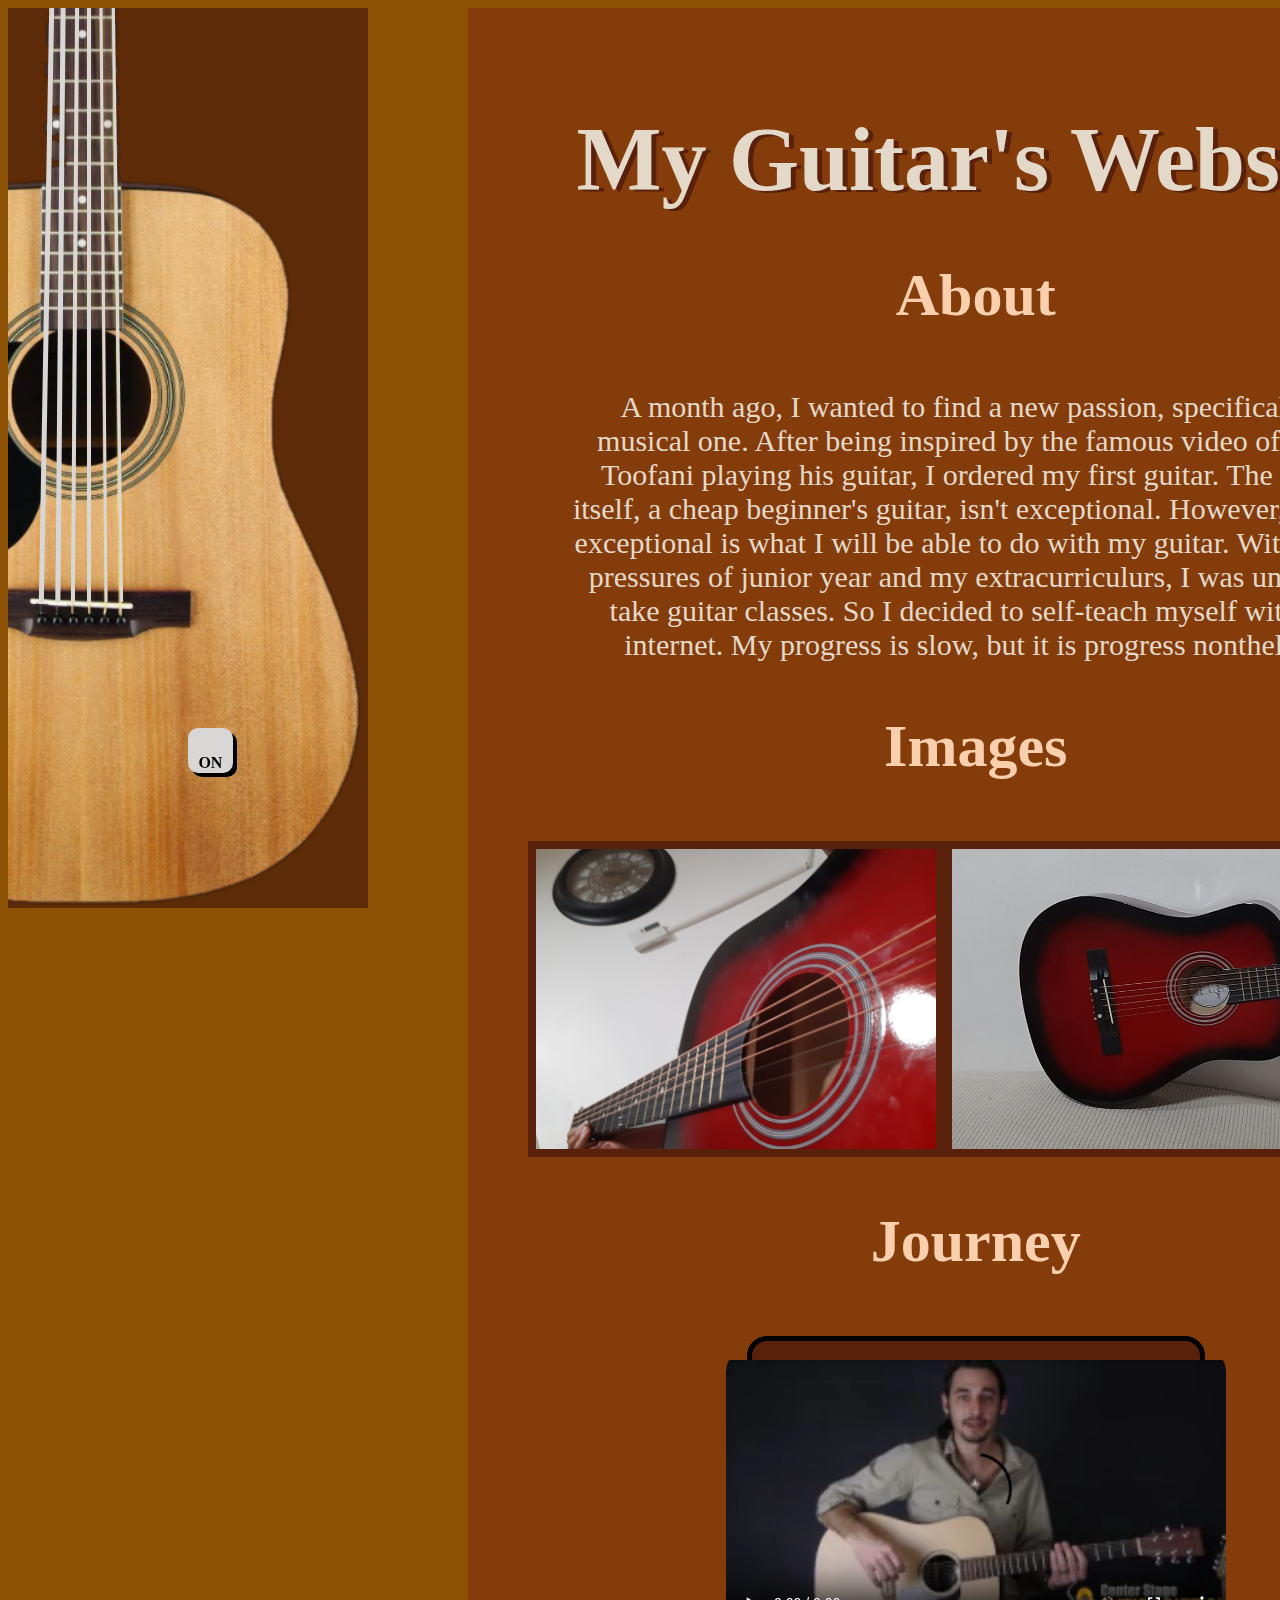
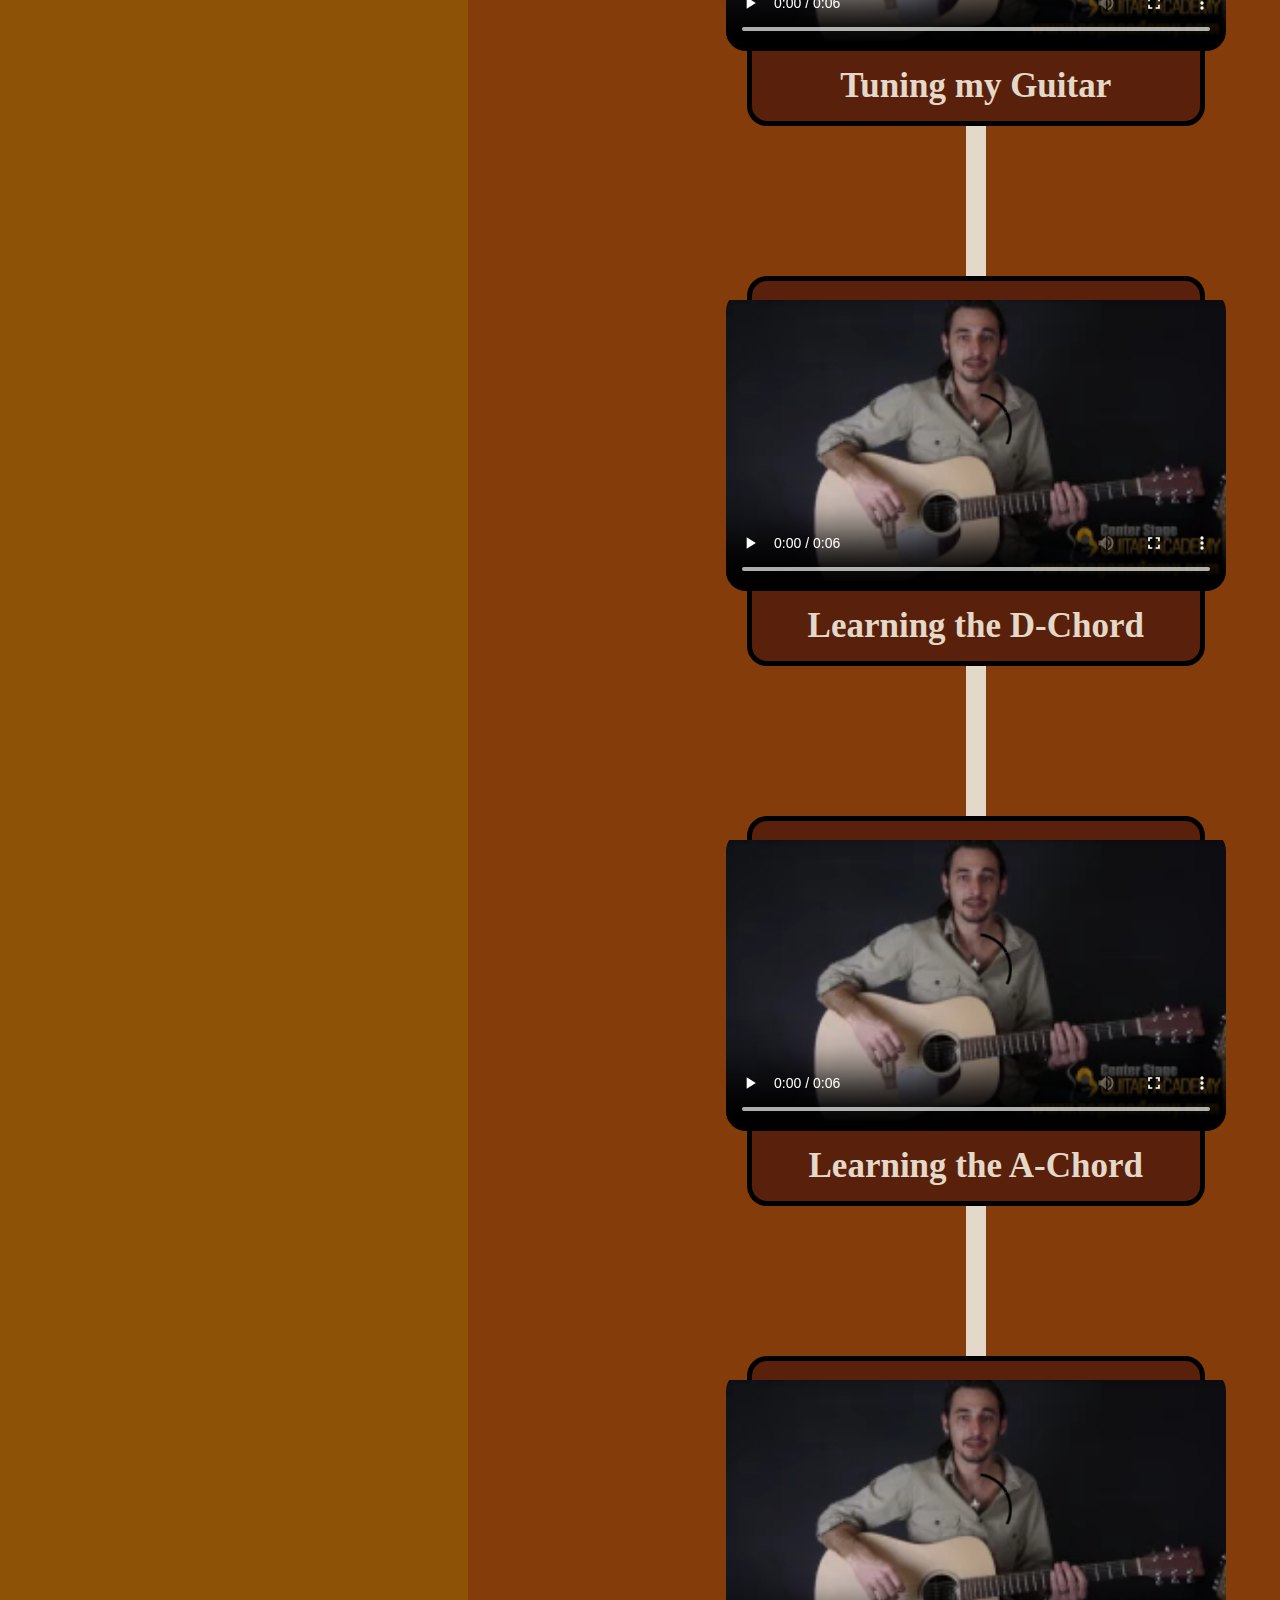
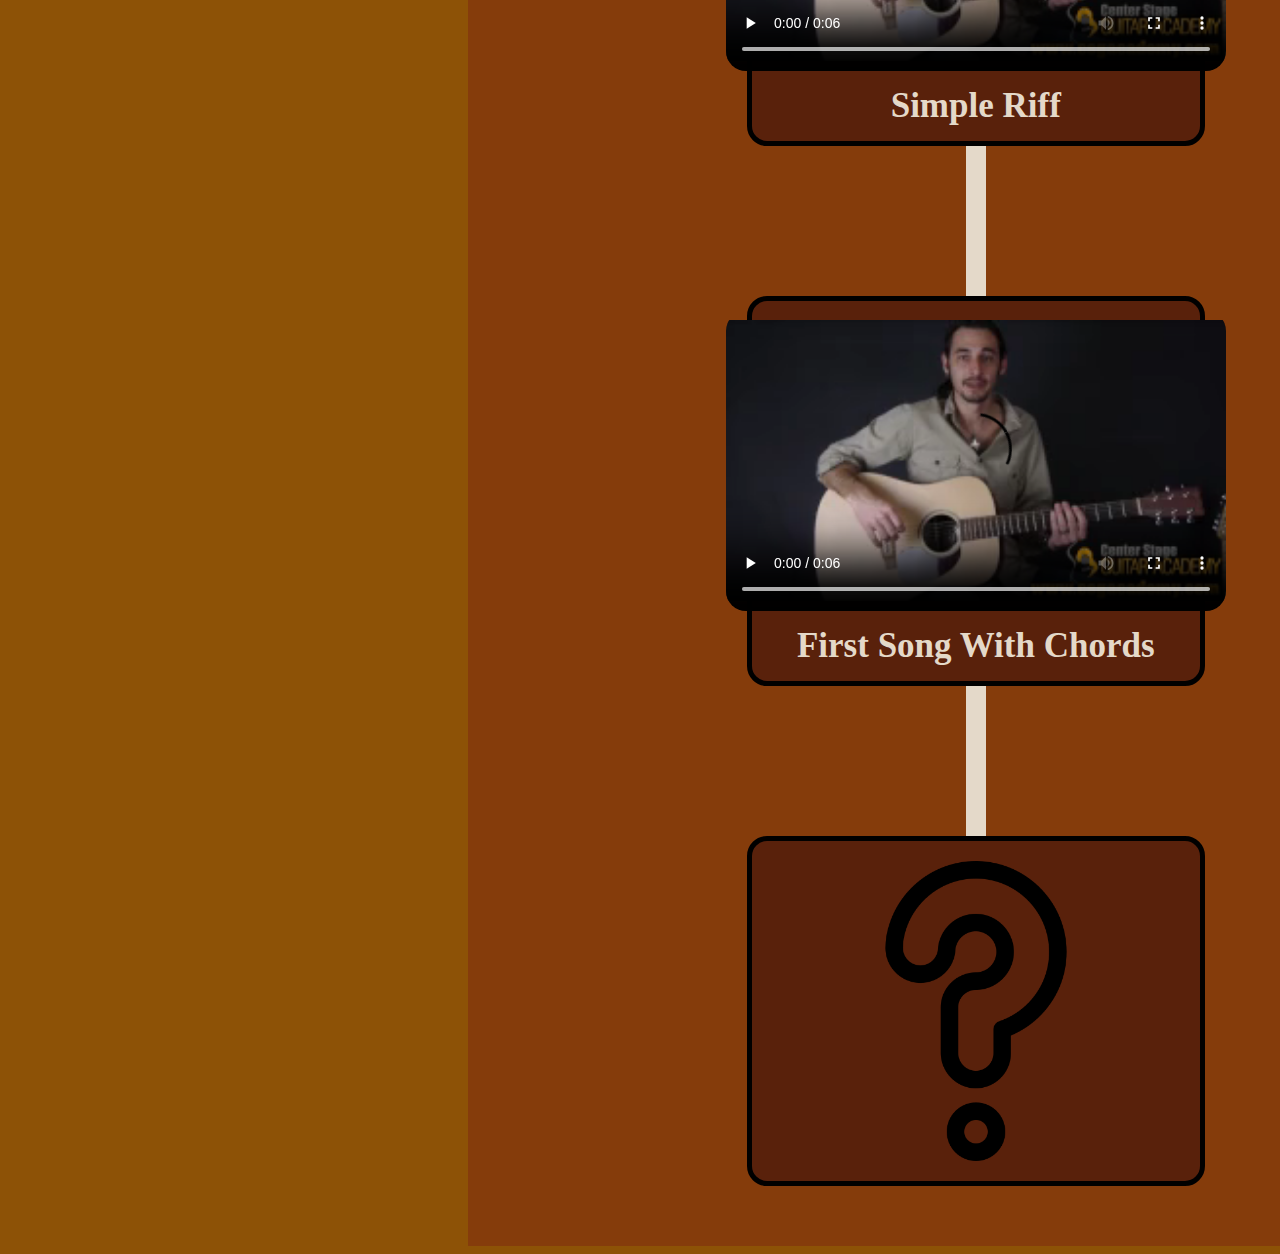
<file: ASC_TF/index.html>
<html lang="en">
<head>
    <meta charset="UTF-8">
    <meta http-equiv="X-UA-Compatible" content="IE=edge">
    <meta name="viewport" content="width=device-width, initial-scale=1.0">
    <title>My Guitar</title>

    <!-- favicon -->
    <link rel="icon" href="images/guitar_icon.png">

    <link rel="stylesheet" href="style.css">
</head>
<body>    
    <div id="page">
        <div id="interactive_guitar">
            <img src="images/interactive_guitar.png" alt="interactive guitar">
            <div id="string_EL">
                <audio id="EL">
                    <source src="audio/EL.mp3"></source>
                </audio>
            </div>
            <div id="string_A">
                <audio id="A">
                    <source src="audio/A.mp3"></source>
                </audio>
            </div>
            <div id="string_D">
                <audio id="D">
                    <source src="audio/D.mp3"></source>
                </audio>
            </div>
            <div id="string_G">
                <audio id="G">
                    <source src="audio/G.mp3"></source>
                </audio>
            </div>
            <div id="string_B">
                <audio id="B">
                    <source src="audio/B.mp3"></source>
                </audio>
            </div>
            <div id="string_EH">
                <audio id="EH">
                    <source src="audio/EH.mp3"></source>
                </audio>
            </div>
            <div id="on"><p>ON</p></div>
        </div>

        <div id="main_content">
            <h1 id="main_title">My Guitar's Website</h1>

            <div id="about">
                <h2 class="sub_title">About</h2>
                <p class="text">
                    A month ago, I wanted to find a new passion, specifically a musical one. After being inspired by the famous video of Amin Toofani playing his guitar, I ordered my first guitar. The guitar itself, a cheap beginner's guitar, isn't exceptional. However, what is exceptional is what I will be able to do with my guitar. With all the pressures of junior year and my extracurriculurs, I was unable to take guitar classes. So I decided to self-teach myself with the internet. My progress is slow, but it is progress nontheless.
                </p>
            </div>
    
            <div id="images">
                <h2 class="sub_title">Images</h2>
                <div id="image_container">
                    <img src="images/guitar_pic1.jpg" alt="image of guitar">
                    <img src="images/guitar_pic2.jpg" alt="image of guitar">
                </div>
            </div>
    
            <div id="timeline">
                <h2 class="sub_title">Journey</h2>
                <div id="timeline_container">
                    <div class="card">
                        <div class="side_1">
                            <video class="video" controls>
                                <source src="videos/sample_playing.mp4" type="video/mp4">
                            </video>
                            <p class="description">Tuning my Guitar</p>
                        </div>
                        <div class="side_2">
                            <p class="text">When I first held my guitar, I had no clue how to even play it. My very first challenge was actually tuning the guitar and getting used to the strings and playing positions. It took about a day, but soon I could tune my guitar, sit in the correct position, and play a few notes with my pick.</p>
                        </div>
                    </div>
                    <div class="line_connect">&nbsp;</div>
                    <div class="card">
                        <div class="side_1">
                            <video class="video" controls>
                                <source src="videos/sample_playing.mp4" type="video/mp4">
                            </video>
                            <p class="description">Learning the D-Chord</p>
                        </div>
                        <div class="side_2">
                            <p class="text">Using a free online program, I started my first official guitar lesson. This lesson was all about the D-Chord. To most guitarists, the D-Chord is child's-play, however since it was my first chord, it was quite difficult to learn it. My fingers started hurting and slipping out of position. It took a few days, but I got the hang of it.</p>
                        </div>
                    </div>
                    <div class="line_connect">&nbsp;</div>
                    <div class="card">
                        <div class="side_1">
                            <video class="video" controls>
                                <source src="videos/sample_playing.mp4" type="video/mp4">
                            </video>
                            <p class="description">Learning the A-Chord</p>
                        </div>
                        <div class="side_2">
                            <p class="text">After the D-Chord, I moved on to learning the A-Chord. This also took a while to learn but wasn't anything too difficult. My next big challenge, however, was switching between the D-Chord and A-Chord while playing. At first, my switches were slow and inaccurate. Over the next week, with some practice, I was able to get decent switches between these two chords.</p>
                        </div>
                    </div>
                    <div class="line_connect">&nbsp;</div>
                    <div class="card">
                        <div class="side_1">
                            <video class="video" controls>
                                <source src="videos/sample_playing.mp4" type="video/mp4">
                            </video>
                            <p class="description">Simple Riff</p>
                        </div>
                        <div class="side_2">
                            <p class="text">Learning chords was useful, but I wanted to learn a simple riff just so I could play actual music on the guitar. Turns out, there are plenty of simple riffs that could be learned in about ten minutes. Here I am playing a watered down version of a riff from Smells Like Teen Spirit by Nirvana.</p>
                        </div>
                    </div>
                    <div class="line_connect">&nbsp;</div>
                    <div class="card">
                        <div class="side_1">
                            <video class="video" controls>
                                <source src="videos/sample_playing.mp4" type="video/mp4">
                            </video>
                            <p class="description">First Song With Chords</p>
                        </div>
                        <div class="side_2">
                            <p class="text">Here I am playing my first song with chords. It only consists of two really easy chords and it is called A Horse with No Name by America. While it is quite simple, these two chords are played throughout the entirety of the song.</p>
                        </div>
                    </div>
                    <div class="line_connect">&nbsp;</div>
                    <div class="card">
                        <div class="side_1">
                            <img src="images/question.png" class="video">
                        </div>
                    </div>
                </div>
            </div>
        </div>
    </div>

    <script src="script.js"></script>
    <script src="audio.js"></script>

</body>
</html>
</file>
<file: ASC_TF/style.css>
/* web variables */
:root{
    --rosewood: #720b174e;
    --sienna: #330a0c88;
    --copper: #8d5206;
    --shadow: #facfad;
    --bone: #E4D9C9;

    --headingFont: Consolas;
    --headingFont2: Corbel;
    --normalFont: Book Antiqua;
}

body {
    background-color: var(--copper);
}

#main_title {
    font-family: var(--headingFont);
    color: var(--bone);
    font-size: 90px;
    text-shadow: 5px 2px var(--sienna);
    margin: 40px;
    text-align: center;
}

#page {
    display: flex;
}

#interactive_guitar{
    margin-left: 0px;
    margin-right: 50px;
    height: 100vh;
    position: sticky;
    display: flex;
    top: 0;
    left: 0;
    background-color: var(--sienna);
}

#interactive_guitar img {
    position: relative;
    z-index: 1;
    height: 100vh;
}

@keyframes strings {
    0%   {background-color:rgb(217, 214, 214);}
    25%  {background-color:rgb(254, 11, 11);}
    50%  {background-color:rgb(170, 255, 1);}
    75%  {background-color:rgb(30, 0, 255);}
    100% {background-color:rgb(251, 0, 255);}
}   

#string_EL {
    position: absolute;
    z-index: 2;
    left: 10%;
    transform: rotate(1deg);
    background-color: rgb(217, 214, 214);
    width: 5px;
    height: 66vh;
    animation-name: strings;
    animation-duration: 20s;
    animation-direction: alternate;
    animation-iteration-count: infinite;
}

#string_A {
    position: absolute;
    z-index: 2;
    left: 14%;
    transform: rotate(0.5deg);
    background-color: rgb(217, 214, 214);
    width: 5px;
    height: 66vh;
    animation-name: strings;
    animation-duration: 20s;
    animation-direction: alternate;
    animation-iteration-count: infinite;
}

#string_D {
    position: absolute;
    z-index: 2;
    left: 18%;
    transform: rotate(0.4deg);
    background-color: rgb(217, 214, 214);
    width: 4px;
    height: 66vh;
    animation-name: strings;
    animation-duration: 20s;
    animation-direction: alternate;
    animation-iteration-count: infinite;
}

#string_G {
    position: absolute;
    z-index: 2;
    left: 22%;
    background-color: rgb(217, 214, 214);
    width: 4px;
    height: 66vh;
    animation-name: strings;
    animation-duration: 20s;
    animation-direction: alternate;
    animation-iteration-count: infinite;
}

#string_B {
    position: absolute;
    z-index: 2;
    left: 26%;
    transform: rotate(-0.5deg);
    background-color: rgb(217, 214, 214);
    width: 3px;
    height: 66vh;
    animation-name: strings;
    animation-duration: 20s;
    animation-direction: alternate;
    animation-iteration-count: infinite;
}

#string_EH {
    position: absolute;
    z-index: 2;
    left: 30%;
    transform: rotate(-0.8deg);
    background-color: rgb(217, 214, 214);
    width: 3px;
    height: 66vh;
    animation-name: strings;
    animation-duration: 20s;
    animation-direction: alternate;
    animation-iteration-count: infinite;
}

@keyframes on {
    0%   {background-color:rgb(217, 214, 214);}
    25%  {background-color:rgb(254, 11, 11);}
    50%  {background-color:rgb(170, 255, 1);}
    75%  {background-color:rgb(30, 0, 255);}
    100% {background-color:rgb(251, 0, 255);}
}

#on {
    position: absolute;
    z-index: 2;
    left: 50%;
    top: 80%;
    height: 25px;
    width: 25px;
    background-color: rgb(217, 214, 214);
    box-shadow: 4px 4px black;
    border-radius: 10px;
    padding: 10px;
    animation-name: on;
    animation-duration: 20s;
    animation-direction: alternate;
    animation-iteration-count: infinite;
}

#on p {
    text-align: center;
    font-family: var(--headingFont2);
    font-weight: bolder;
}

#main_content {
    width: 70vw;
    padding: 60px;
    margin-left: 50px;
    background-color: var(--rosewood);
}

.sub_title {
    font-family: Corbel;
    font-size: 60px;
    color: var(--shadow);
    text-align: center;
    margin-bottom: 60px;
    margin-top: 50px;
}

#about {
    width: 90%;
    margin: auto;
    text-align: center;
    color: var(--bone);
}

.text {
    font-family: var(--normalFont);
    font-size: 30px;
}

#image_container {
    display: flex;
    justify-content: space-around;
}

#image_container img {
    border: 8px solid var(--sienna);
    height: 300px;
}

.video {
    height:300px;
    margin: 20px;
}

.card {
    display: flex;
    width: 50%;
    justify-content: center;
    margin: auto;
    background-color: var(--sienna);
    border: 5px solid black;
    border-radius: 20px;
}

.line_connect {
    width: 20px;
    height: 150px;
    margin: auto;
    margin-top: 0;
    margin-bottom: 0;
    background-color: var(--bone);
}

.card:hover {
    box-shadow: 6px 6px black;
}

.side_1 video{
    width: 500px;
    border-radius: 20px;
    margin: 10px;
}

.description {
    margin-top: 5px;
    margin-bottom: 15px;
    text-align: center;
    font-family: var(--headingFont2);
    font-weight: 900;;
    color: var(--bone);
    font-size: 35px;
}

.side_2{
    display: none;
    margin: 30px;
    color: var(--bone);
    text-align: center;
}
</file>
